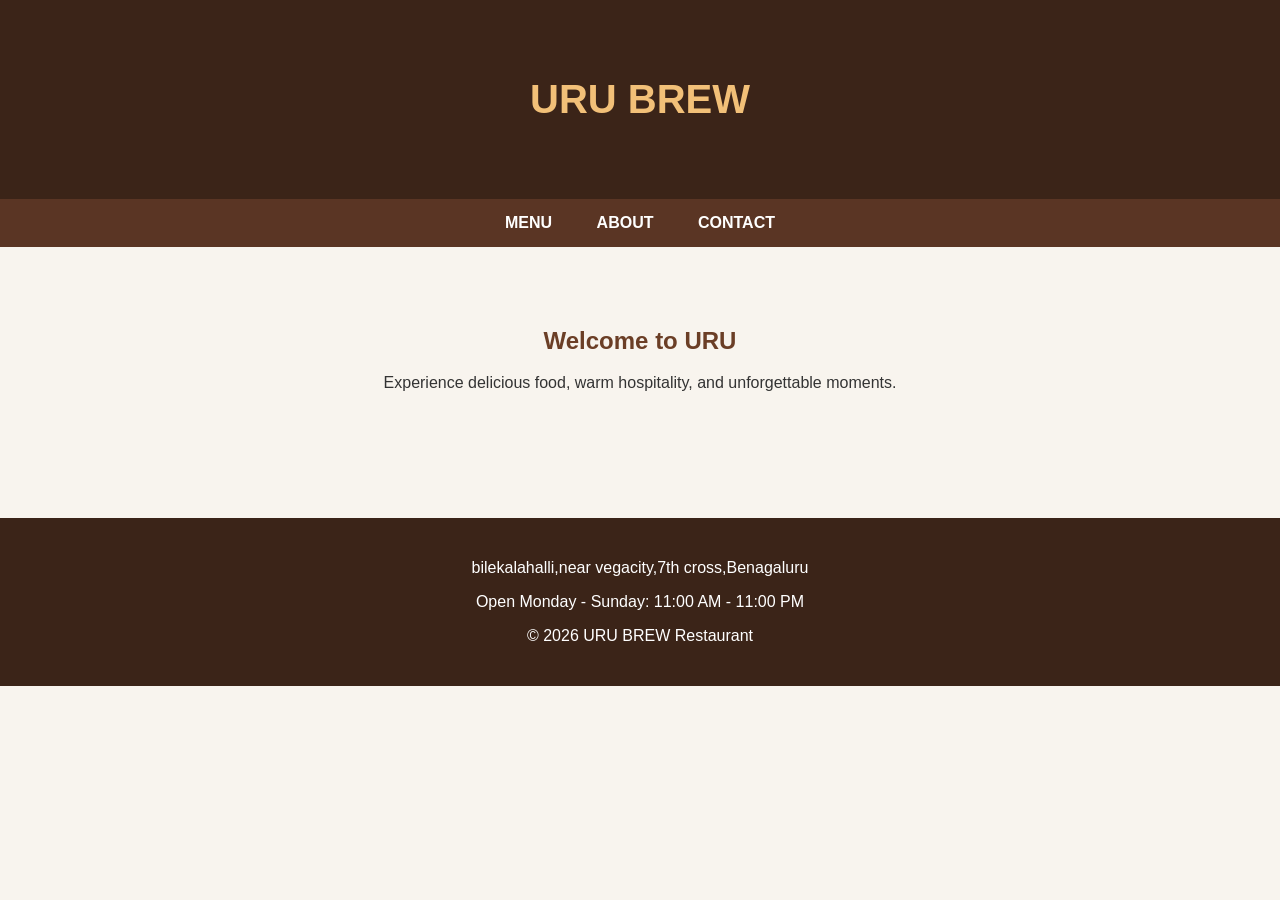
<file: index.html>
<!DOCTYPE html>
<html lang="en">

<head>
    <meta charset="UTF-8">
    <meta name="viewport" content="width=device-width, initial-scale=1.0">
    <title>URU BREW RESTAURENT</title>
    <style>
        body {
            font-family: Arial, sans-serif;
            background-color: #f8f4ee;
            color: #333;
            margin: 0;
            text-align: center;
        }

        header {
            background-color: #3b2418;
            color: white;
            padding: 50px 20px;
        }

        header h1 {
            color: #f2c078;
            font-size: 40px;
        }

        nav {
            background-color: #5a3524;
            padding: 15px;
        }

        nav a {
            color: white;
            text-decoration: none;
            margin: 0 20px;
            font-weight: bold;
        }

        nav a:hover {
            color: #f2c078;
        }

        main {
            padding: 60px 20px;
        }

        main h2 {
            color: #6b3e26;
        }

        footer {
            background-color: #3b2418;
            color: white;
            padding: 25px;
            margin-top: 50px;
        }
    </style>
</head>
</head>

<body>
    <header>
        <h1>URU BREW</h1>
    </header>
    <nav>
        <a href="Menu.html">MENU</a>
        <a href="About.html">ABOUT</a>
        <a href="Contact.html">CONTACT</a>

    </nav>
    <main>
        <h2>Welcome to URU</h2>
        <p>Experience delicious food, warm hospitality,
            and unforgettable moments.</p>
    </main>
    <footer>
        <p>bilekalahalli,near vegacity,7th cross,Benagaluru</p>
        <p>Open Monday - Sunday: 11:00 AM - 11:00 PM</p>
        <p>&copy; 2026 URU BREW Restaurant</p>
    </footer>


</body>

</html>
</file>
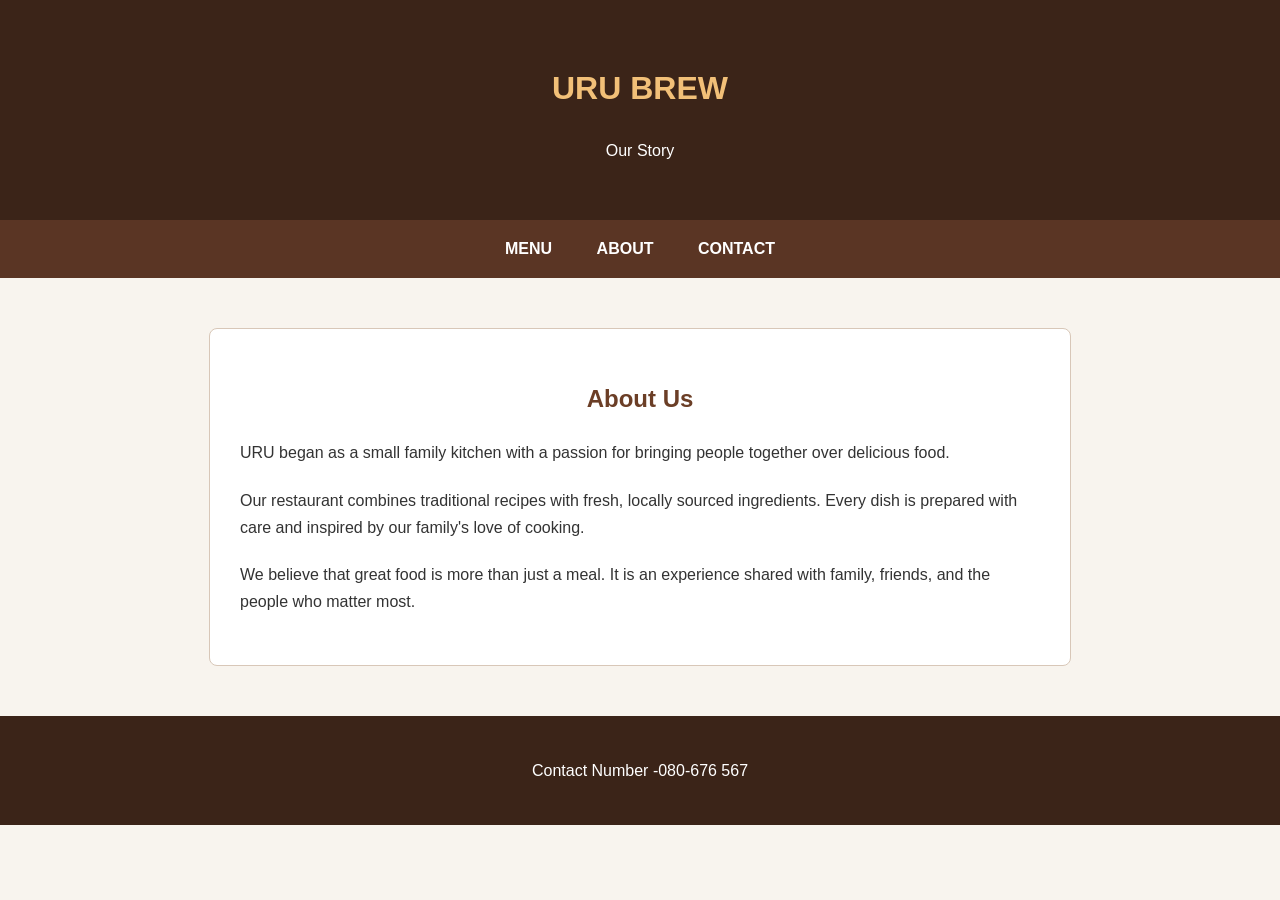
<file: About.html>
<!DOCTYPE html>
<html lang="en">

<head>
    <meta charset="UTF-8">
    <meta name="viewport" content="width=device-width, initial-scale=1.0">

    <title>Bella Vista | About Us</title>

    <style>
        body {
            font-family: Arial, sans-serif;
            background-color: #f8f4ee;
            color: #333;
            margin: 0;
            line-height: 1.7;
        }

        header {
            background-color: #3b2418;
            color: white;
            text-align: center;
            padding: 40px 20px;
        }

        header h1 {
            color: #f2c078;
        }

        nav {
            background-color: #5a3524;
            padding: 15px;
            text-align: center;
        }

        nav a {
            color: white;
            text-decoration: none;
            margin: 0 20px;
            font-weight: bold;
        }

        nav a:hover {
            color: #f2c078;
        }

        main {
            max-width: 800px;
            margin: 50px auto;
            padding: 30px;
            background-color: white;
            border: 1px solid #d8c7b8;
            border-radius: 8px;
        }

        main h2 {
            text-align: center;
            color: #6b3e26;
            margin-bottom: 20px;
        }

        main p {
            margin-bottom: 20px;
        }

        footer {
            background-color: #3b2418;
            color: white;
            text-align: center;
            padding: 25px;
            margin-top: 50px;
        }
    </style>
</head>

<body>

    <header>
        <h1>URU BREW</h1>
        <p>Our Story</p>
    </header>
    <nav>
        <a href="Menu.html">MENU</a>
        <a href="About.html">ABOUT</a>
        <a href="Contact.html">CONTACT</a>
    </nav>



    <main>

        <h2>About Us</h2>

        <p>
            URU began as a small family kitchen with a passion
            for bringing people together over delicious food.
        </p>

        <p>
            Our restaurant combines traditional recipes with fresh,
            locally sourced ingredients. Every dish is prepared with
            care and inspired by our family's love of cooking.
        </p>

        <p>
            We believe that great food is more than just a meal.
            It is an experience shared with family, friends, and
            the people who matter most.
        </p>

    </main>
    <footer>
        <p>Contact Number -080-676 567</p>
    </footer>



</body>

</html>
</file>
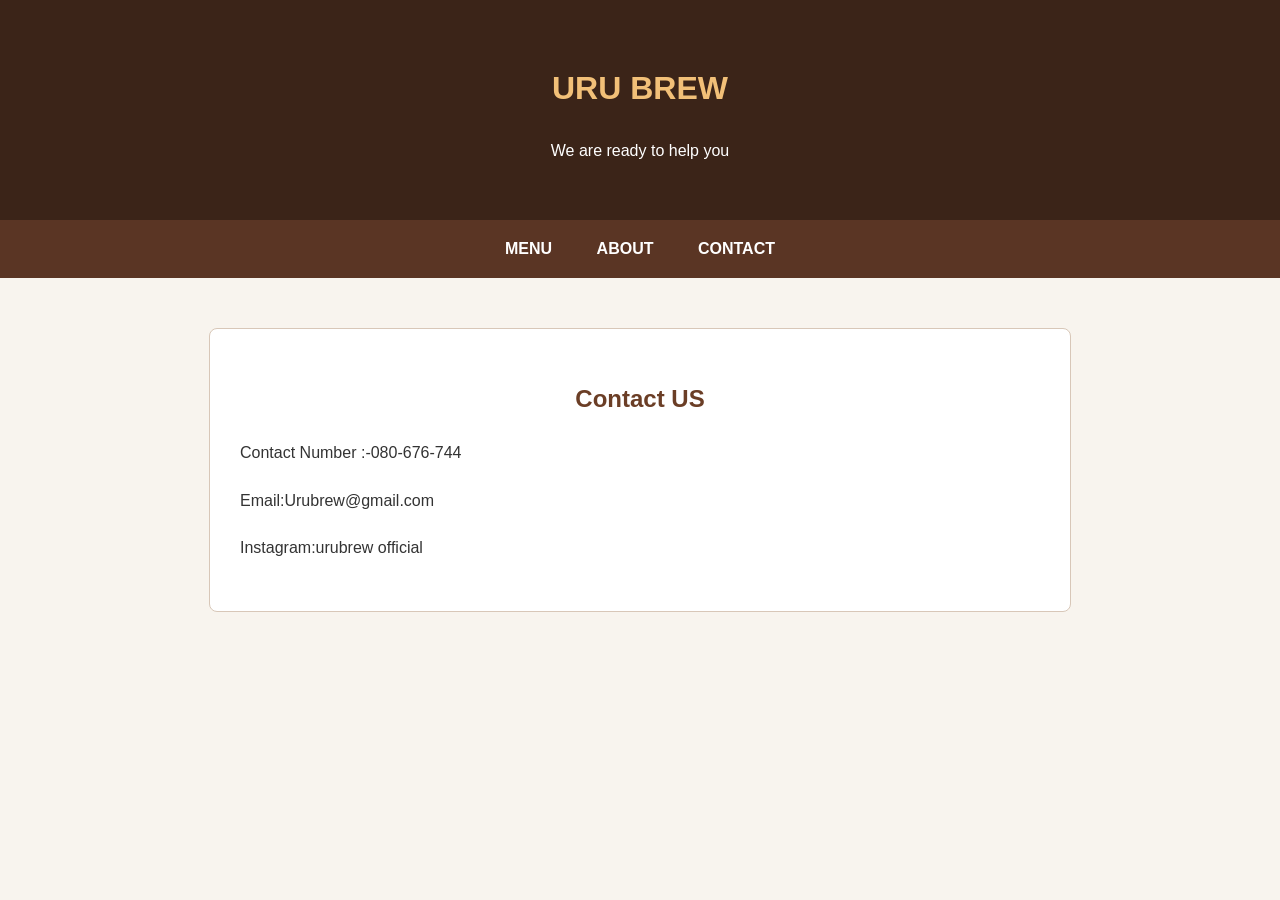
<file: Contact.html>
<!DOCTYPE html>
<html lang="en">

<head>
    <meta charset="UTF-8">
    <meta name="viewport" content="width=device-width, initial-scale=1.0">

    <title>URU BREW| About Us</title>

    <style>
        body {
            font-family: Arial, sans-serif;
            background-color: #f8f4ee;
            color: #333;
            margin: 0;
            line-height: 1.7;
        }

        header {
            background-color: #3b2418;
            color: white;
            text-align: center;
            padding: 40px 20px;
        }

        header h1 {
            color: #f2c078;
        }

        nav {
            background-color: #5a3524;
            padding: 15px;
            text-align: center;
        }

        nav a {
            color: white;
            text-decoration: none;
            margin: 0 20px;
            font-weight: bold;
        }

        nav a:hover {
            color: #f2c078;
        }

        main {
            max-width: 800px;
            margin: 50px auto;
            padding: 30px;
            background-color: white;
            border: 1px solid #d8c7b8;
            border-radius: 8px;
        }

        main h2 {
            text-align: center;
            color: #6b3e26;
            margin-bottom: 20px;
        }

        main p {
            margin-bottom: 20px;
        }

        footer {
            background-color: #3b2418;
            color: white;
            text-align: center;
            padding: 25px;
            margin-top: 50px;
        }
    </style>
</head>

<body>

    <header>
        <h1>URU BREW</h1>
        <p>We are ready to help you </p>
    </header>
    <nav>
        <a href="Menu.html">MENU</a>
        <a href="About.html">ABOUT</a>
        <a href="Contact.html">CONTACT</a>
    </nav>



    <main>

        <h2>Contact US</h2>

        <p>Contact Number :-080-676-744
        </p>
        <p>Email:Urubrew@gmail.com</p>
        <p>Instagram:urubrew official</p>

    </main>
   



</body>

</html>
</file>
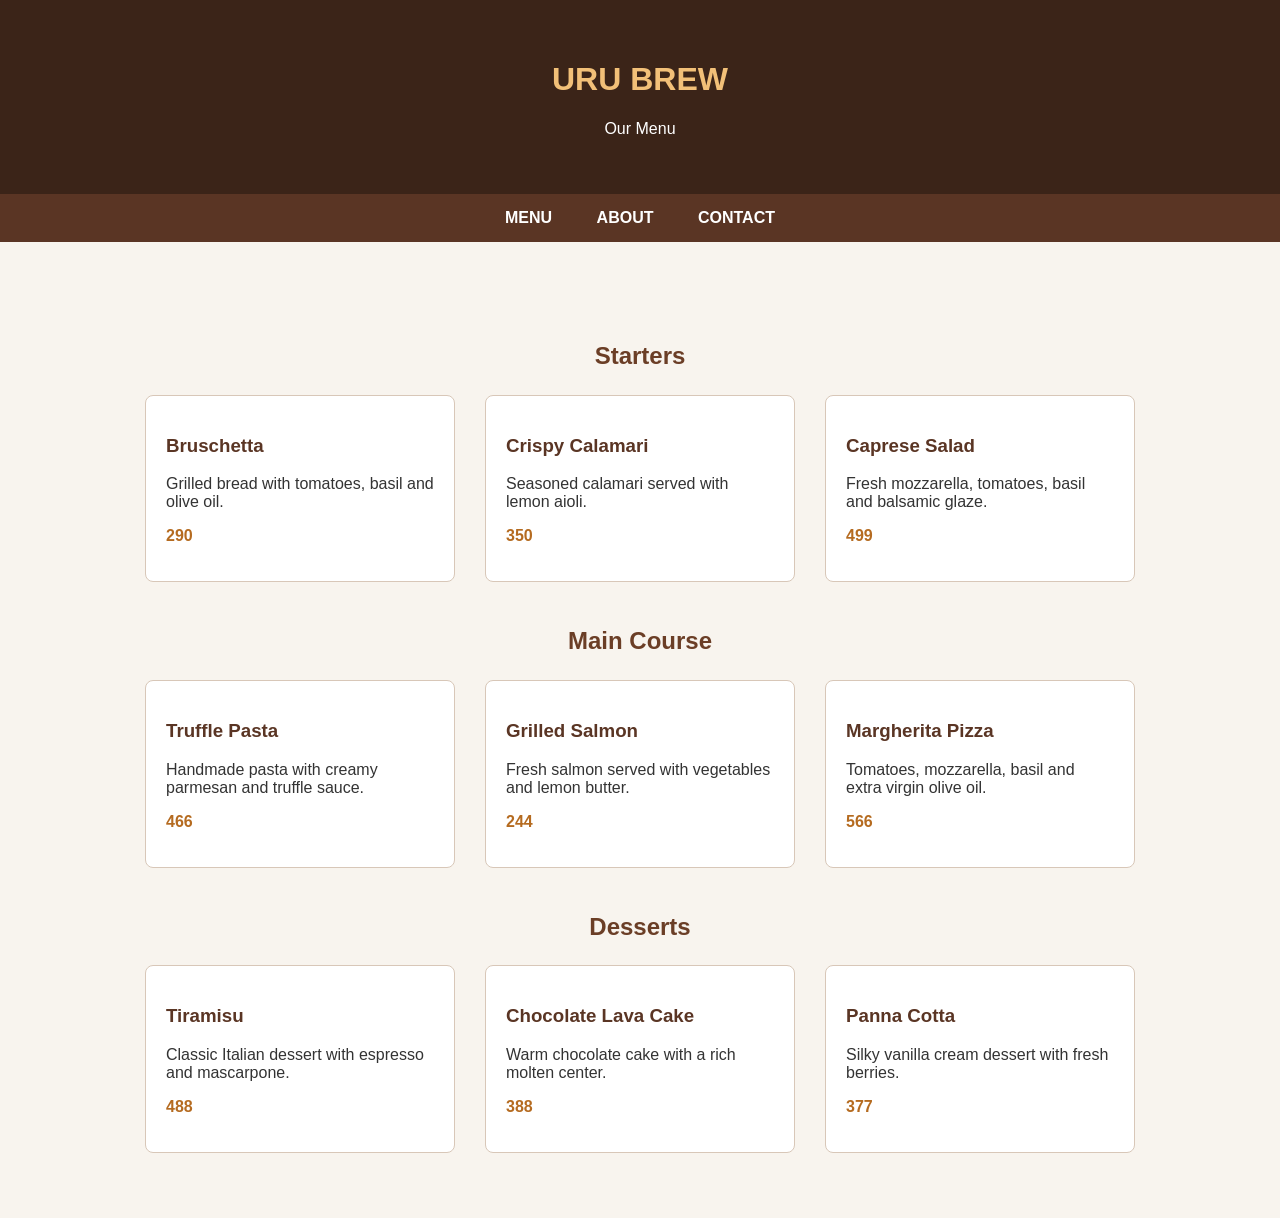
<file: Menu.html>
<!DOCTYPE html>
<html lang="en">
<head>
    <meta charset="UTF-8">
    <meta name="viewport" content="width=device-width, initial-scale=1.0">
    <title>URU</title>
</head>
<body>
      <style>
        body {
            font-family: Arial, sans-serif;
            background-color: #f8f4ee;
            color: #333;
            margin: 0;
        }

        header {
            background-color: #3b2418;
            color: white;
            text-align: center;
            padding: 40px 20px;
        }

        header h1 {
            color: #f2c078;
        }

        nav {
            background-color: #5a3524;
            padding: 15px;
            text-align: center;
        }

        nav a {
            color: white;
            text-decoration: none;
            margin: 0 20px;
            font-weight: bold;
        }

        nav a:hover {
            color: #f2c078;
        }

        main {
            max-width: 1000px;
            margin: 40px auto;
            padding: 20px;
        }

        h2 {
            text-align: center;
            color: #6b3e26;
            margin-top: 40px;
        }

        .menu-grid {
            display: grid;
            grid-template-columns: repeat(3, 1fr);
            gap: 20px;
        }

        .menu-card {
            background-color: white;
            border: 1px solid #d8c7b8;
            padding: 20px;
            margin: 5px;
            border-radius: 8px;
        }

        .menu-card h3 {
            color: #5a3524;
        }

        .price {
            color: #b56b20;
            font-weight: bold;
        }

        footer {
            background-color: #3b2418;
            color: white;
            text-align: center;
            padding: 25px;
            margin-top: 50px;
        }

        
        
    </style>
</head>

<body>

    <header>
        <h1>URU BREW</h1>
        <p>Our Menu</p>
    </header>

    <nav>
        <a href="Menu.html">MENU</a>
        <a href="About.html">ABOUT</a>
        <a href="Contact.html">CONTACT</a>
    </nav>

    <main>

        <h2>Starters</h2>

        <div class="menu-grid">

            <article class="menu-card">
                <h3>Bruschetta</h3>
                <p>Grilled bread with tomatoes, basil and olive oil.</p>
                <p class="price">290</p>
            </article>

            <article class="menu-card">
                <h3>Crispy Calamari</h3>
                <p>Seasoned calamari served with lemon aioli.</p>
                <p class="price">350</p>
            </article>

            <article class="menu-card">
                <h3>Caprese Salad</h3>
                <p>Fresh mozzarella, tomatoes, basil and balsamic glaze.</p>
                <p class="price">499</p>
            </article>

        </div>

        <h2>Main Course</h2>

        <div class="menu-grid">

            <article class="menu-card">
                <h3>Truffle Pasta</h3>
                <p>Handmade pasta with creamy parmesan and truffle sauce.</p>
                <p class="price">466</p>
            </article>

            <article class="menu-card">
                <h3>Grilled Salmon</h3>
                <p>Fresh salmon served with vegetables and lemon butter.</p>
                <p class="price">244</p>
            </article>

            <article class="menu-card">
                <h3>Margherita Pizza</h3>
                <p>Tomatoes, mozzarella, basil and extra virgin olive oil.</p>
                <p class="price">566</p>
            </article>

        </div>

        <h2>Desserts</h2>

        <div class="menu-grid">

            <article class="menu-card">
                <h3>Tiramisu</h3>
                <p>Classic Italian dessert with espresso and mascarpone.</p>
                <p class="price">488</p>
            </article>

            <article class="menu-card">
                <h3>Chocolate Lava Cake</h3>
                <p>Warm chocolate cake with a rich molten center.</p>
                <p class="price">388</p>
            </article>

            <article class="menu-card">
                <h3>Panna Cotta</h3>
                <p>Silky vanilla cream dessert with fresh berries.</p>
                <p class="price">377</p>
            </article>

        </div>

    </main>

    

</body>

</html>
</body>
</html>
</file>
